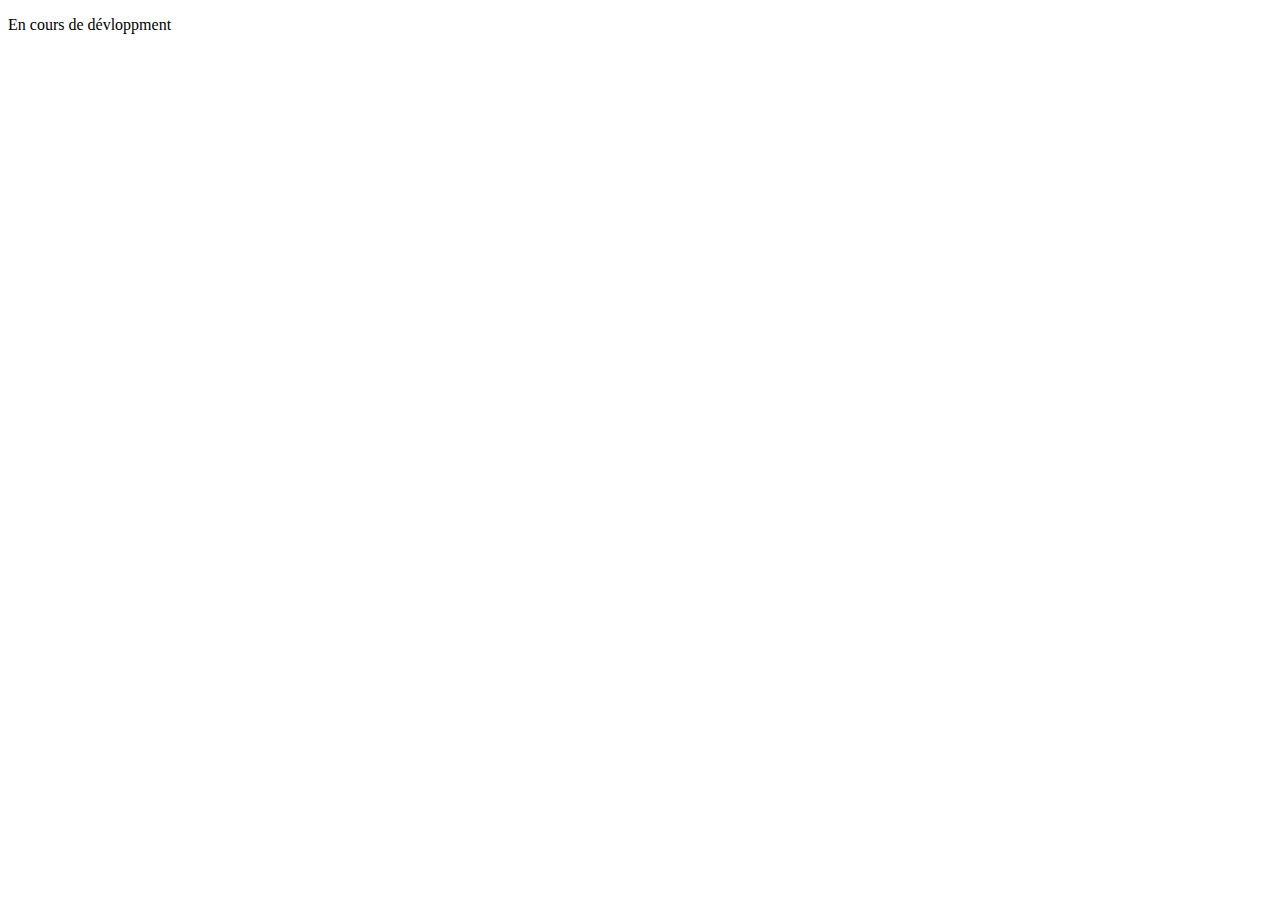
<file: fav-products.html>
<!DOCTYPE html>
<html lang="en">
<head>
  <meta charset="UTF-8">
  <meta name="viewport" content="width=device-width, initial-scale=1.0">
  <title>Profil</title>
</head>
<body>


    <p>En cours de dévloppment</p>
    <div id="fav-products"></div>

  <script src="fav-products.js"></script>
</body>
</html>
</file>
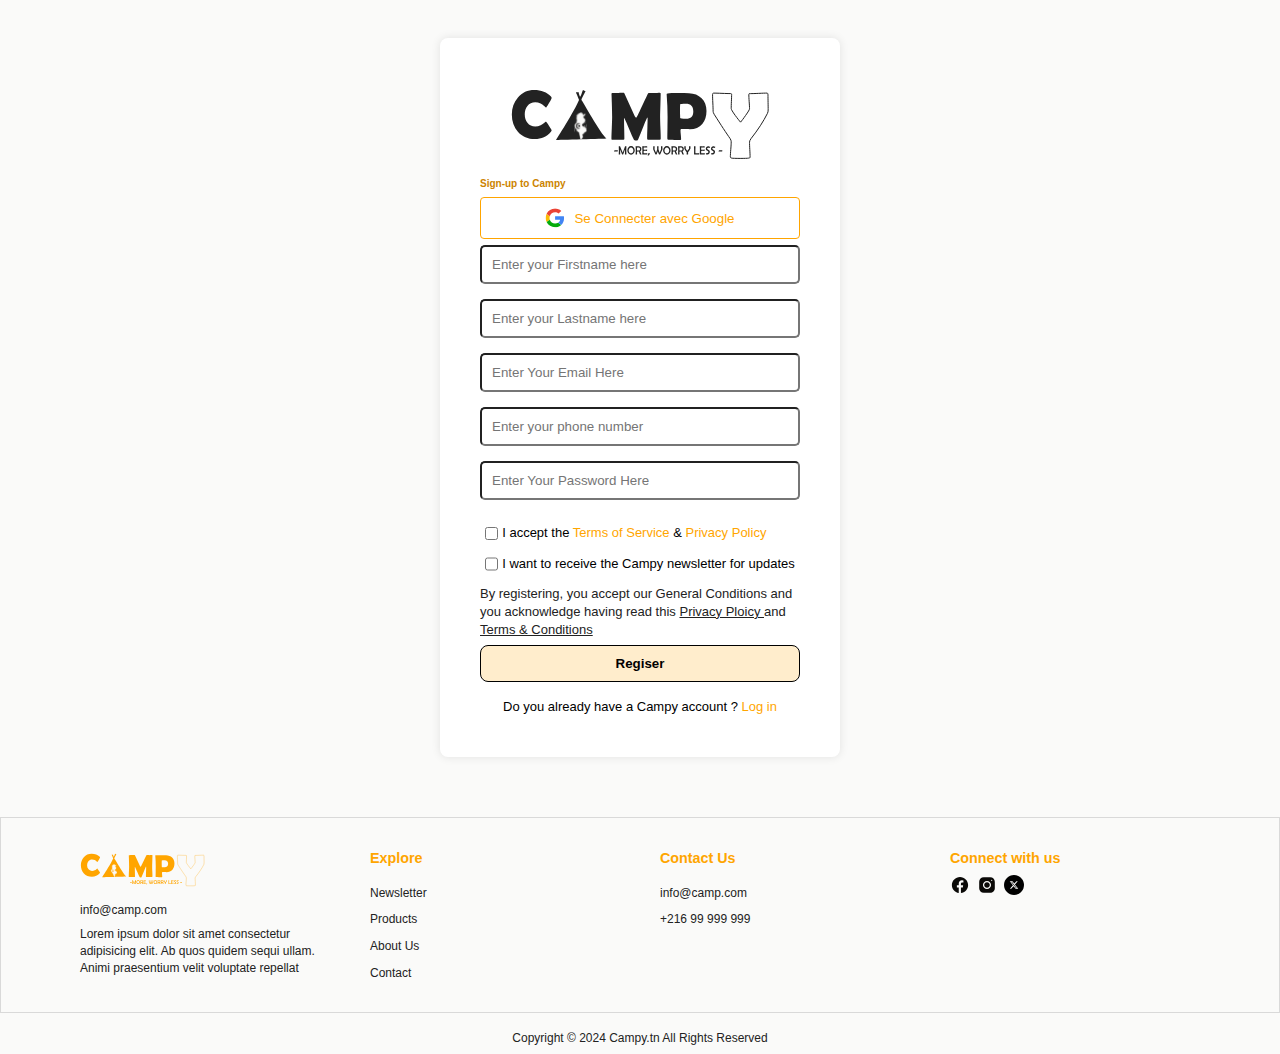
<file: inscription.html>
<!DOCTYPE html>
<html lang="en">
<head>
    <meta charset="UTF-8">
    <meta name="viewport" content="width=device-width, initial-scale=1.0">
    <link rel="stylesheet" href="inscription.css">
    <title>Inscription</title>
</head>
<body>
    <div class="signup-container">

        <img src="./assets/logo-1.svg" alt="logo">
        <div class="title">
            <p>Sign-up to Campy</p>
        </div>  
        <button class="sign-google"> <img src="./assets/icon-1.svg" alt="logo google"> Se Connecter avec Google</button>

    <form id="inscription-form">
        <div class="input-form">
            <input type="text" id="nom" name="nom" placeholder="Enter your Firstname here" required>
            <input type="text" id="prenom" name="prenom" placeholder="Enter your Lastname here" required>
            <input type="email" id="email" name="email" placeholder="Enter Your Email Here" required>
            <input type="tel" name="tel" id="tel" placeholder="Enter your phone number">
            <input type="password" id="mdp" name="mdp" placeholder="Enter Your Password Here" required>
        </div>
    
        <div class="accept">
            <div class="accept-privacy">
                <input type="checkbox" id="accept-policy" name="accept-policy"><label for="accept-policy">I accept the <a href="#" > Terms of Service</a> & <a href="#" >Privacy Policy</a></label>
            
            </div>
            <div class="newsletter">
                <input type="checkbox" id="newsletter" name="newsletter"><label for="newsletter">I want to receive the Campy newsletter for updates</label>
            </div>


        </div>


        <div class="commentaire">
            <p>
                By registering, you accept our General Conditions and you acknowledge having read this <a href="#">Privacy Ploicy </a>and <a href="#">Terms & Conditions</a>
            </p>
        </div>
        <button class="inscription-button" type="button" onclick="effectuerInscription()">Regiser</button>
        <p class="login">Do you already have a Campy account ? <a href="connexion.html">Log in</a></p>
</div>

    </form>
</div>



<script src="inscription.js"></script>
<!--
    
    <h1>Inscription</h1>
    <form id="inscription-form">
        <label for="nom">Nom :</label>
        <input type="text" id="nom" name="nom" required><br>
            
            <label for="prenom">Prénom :</label>
            <input type="text" id="prenom" name="prenom" required><br>
            
            <label for="email">Email :</label>
            <input type="email" id="email" name="email" required><br>
            
            <label for="tel">Téléphone :</label>
            <input type="number" id="tel" name="tel" required><br>
            
            <label for="mdp">Mot de passe :</label>
            <input type="password" id="mdp" name="mdp" required><br>
            
            <button type="button" onclick="effectuerInscription()">S'Inscrire</button>
        </form>
        <a href="connexion.html">Se connecter</a>
        <script src="inscription.js"></script>
    -->
</body>

    <footer>
        <div class="footer_up">
                <div class="foot_item1">
                    <img src="./assets/LOGO-NAVBAR.svg" alt="logo">
                    <p>info@camp.com</p>
                    <p>Lorem ipsum dolor sit amet consectetur adipisicing elit. Ab quos quidem sequi ullam. Animi praesentium velit voluptate repellat</p>
                </div>
                <div class="foot_item2">
                    <h4>Explore</h4>
                    <ul>
                        <li>Newsletter</li>
                        <li>Products</li>
                        <li>About Us</li>
                        <li>Contact</li>
                    </ul>
                </div>
                <div class="foot_item3">
                    <h4>Contact Us</h4>
                    <ul>
                        <li><p>info@camp.com</p></li>
                        <li><p>+216 99 999 999</p></li>
                
                    </ul>
                </div>
                <div class="foot_item4">
                    <h4>Connect with us</h4>
                    <ul>
                        <li><a href=""><img src="./assets/icons8-facebook (1).svg" alt="facebook"></a></li>
                        <li><a href=""><img src="./assets/icons8-instagram.svg" alt=""></a></li>
                        <li><a href=""><img src="./assets/x-social-media-round-icon.svg" alt=""></a></li>
                    
                    </ul>
                </div>
               
        </div>
        <div class="footer_down"> 
            <p>Copyright &COPY; 2024 Campy.tn All Rights Reserved</p>
        </div>

       
        
    </footer>
</html>
</file>
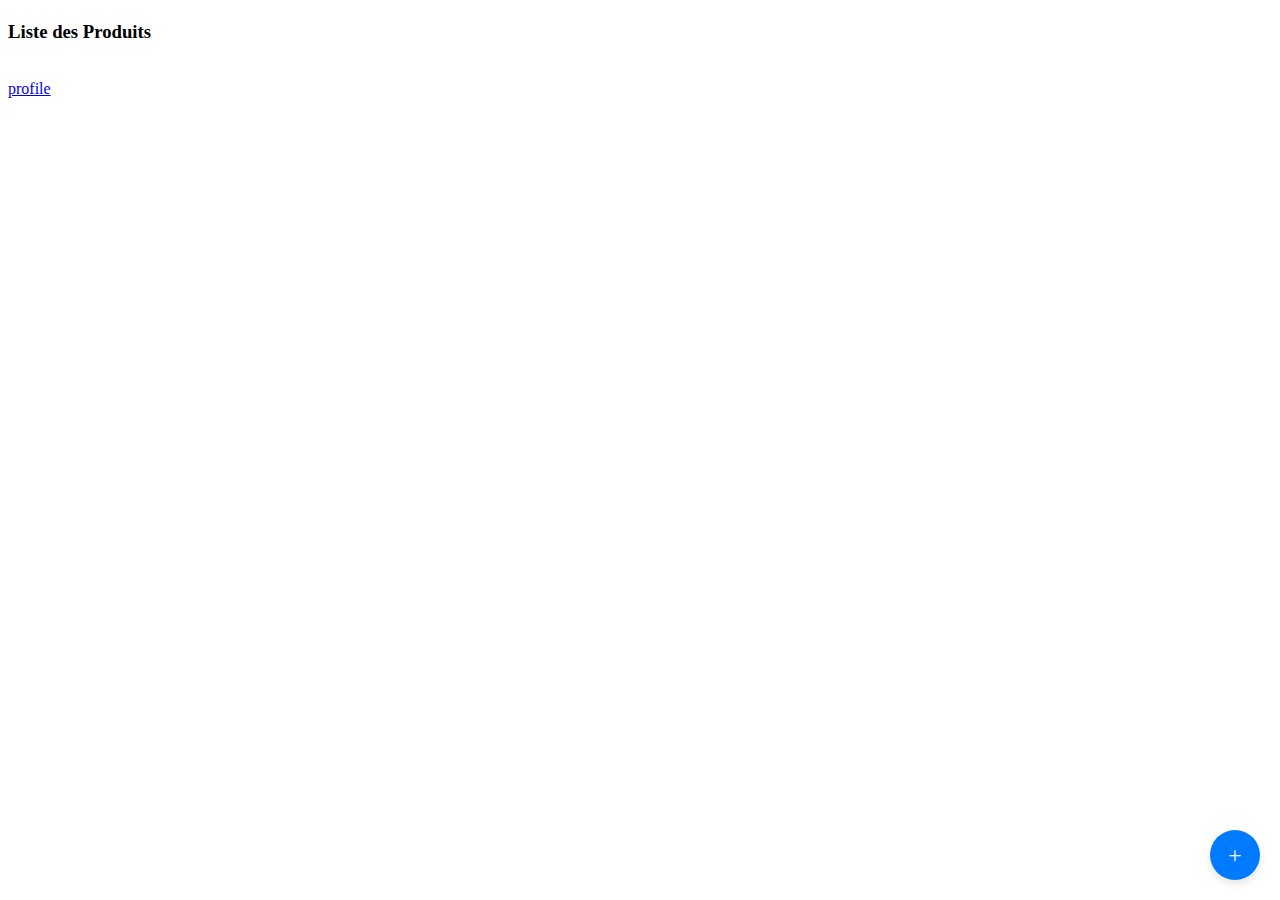
<file: main.html>
<!DOCTYPE html>
<html lang="en">
<head>
  <meta charset="UTF-8">
  <meta name="viewport" content="width=device-width, initial-scale=1.0">
  <title>Produits</title>
  <link rel="stylesheet" href="main.css">
</head>
<body>
  <h1 id="bonjour"></h1>
  <h3>Liste des Produits</h3>

  <div id="products-container"></div>
  <br>
  <a href="profile.html">profile</a>
  <a href="product-publish.html" class="floating-button">+</a>

  <script src="main.js"></script>

</body>
</html>
</file>
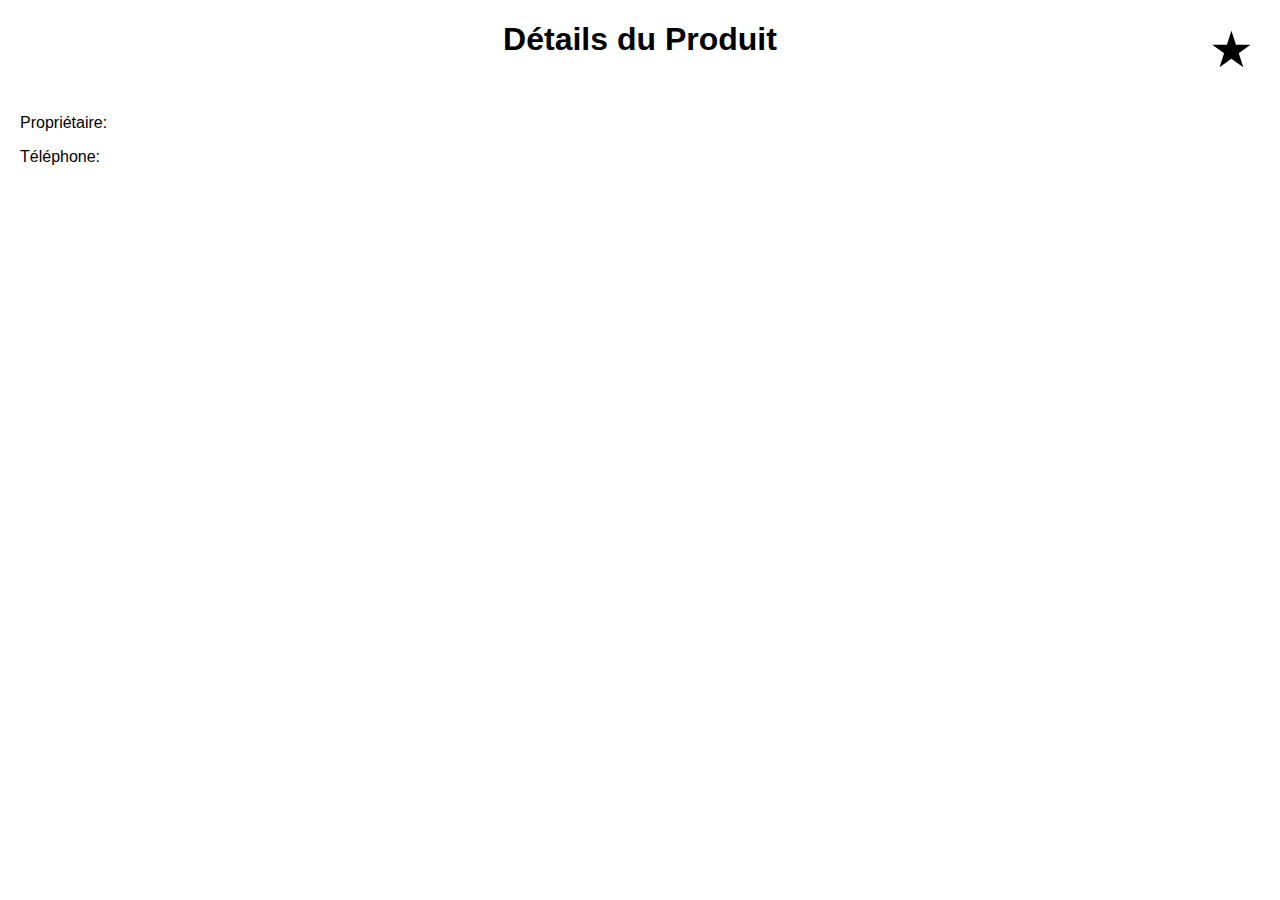
<file: product-details.html>
<!DOCTYPE html>
<html lang="en">
<head>
  <meta charset="UTF-8">
  <meta name="viewport" content="width=device-width, initial-scale=1.0">
  <title>Détails du Produit</title>
  <link rel="stylesheet" href="product-details.css">
</head>
<body>

  <h1>Détails du Produit</h1>

  <div id="product-details"></div>

  <button id="favorite-button">★</button>
  <!--<button id="buy-button">Contacter</button>-->

  <br>
  <p id="prop">Propriétaire: </p>
  <p id="tel">Téléphone: </p>

  <script src="product-details.js"></script>
</body>
</html>
</file>
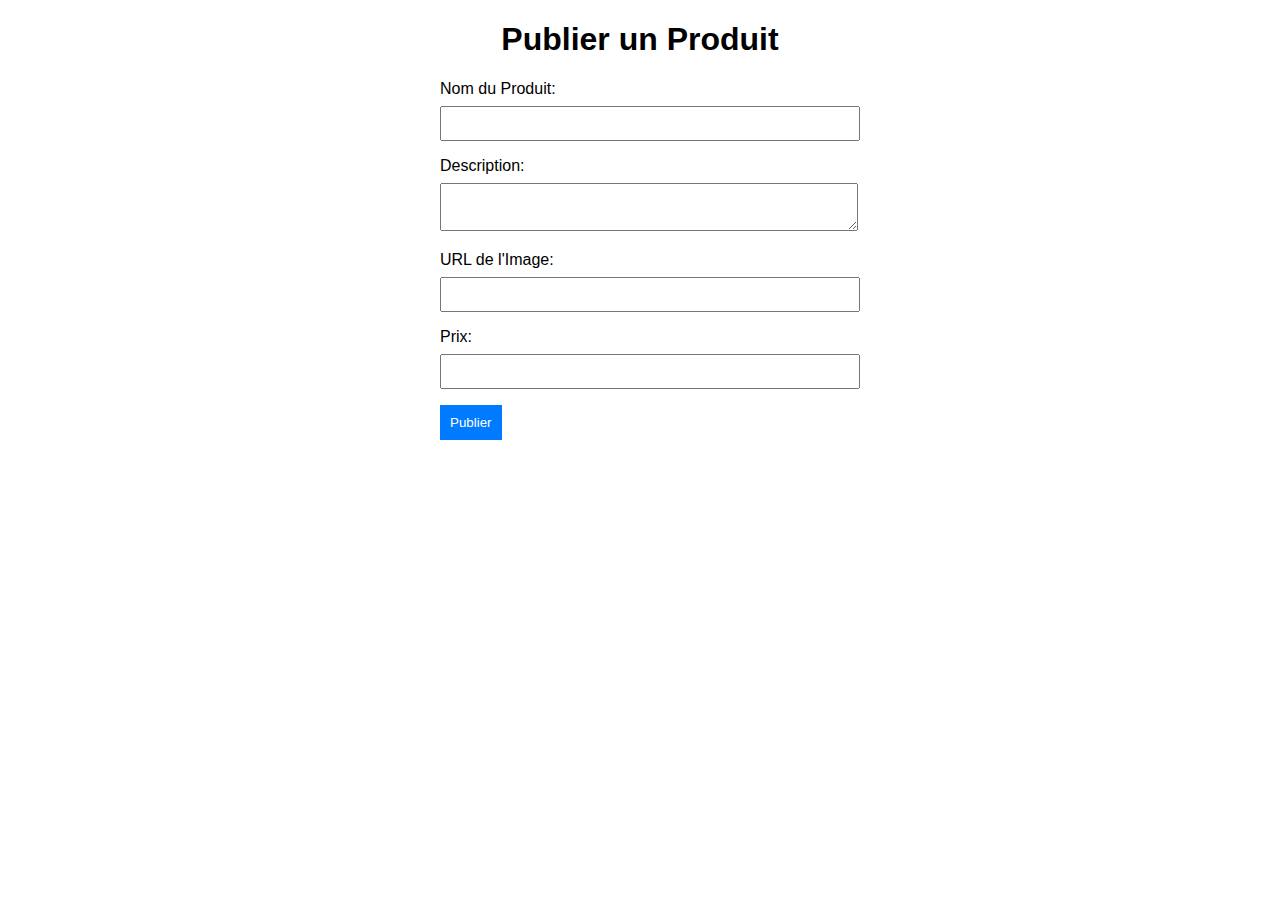
<file: product-publish.html>
<!DOCTYPE html>
<html lang="en">
<head>
  <meta charset="UTF-8">
  <meta name="viewport" content="width=device-width, initial-scale=1.0">
  <title>Publier un Produit</title>
  <link rel="stylesheet" href="product-publish.css">
</head>
<body>

  <h1>Publier un Produit</h1>

  <form id="product-form">
    <label for="name">Nom du Produit:</label>
    <input type="text" id="name" name="name" required>

    <label for="description">Description:</label>
    <textarea id="description" name="description" required></textarea>

    <label for="image">URL de l'Image:</label>
    <input type="url" id="image" name="image" required>

    <label for="price">Prix:</label>
    <input type="number" id="price" name="price" step="1" required>


    <button type="button" onclick="effectuerPublication()">Publier</button>
  </form>

  <script src="product-publish.js"></script>
</body>
</html>
</file>
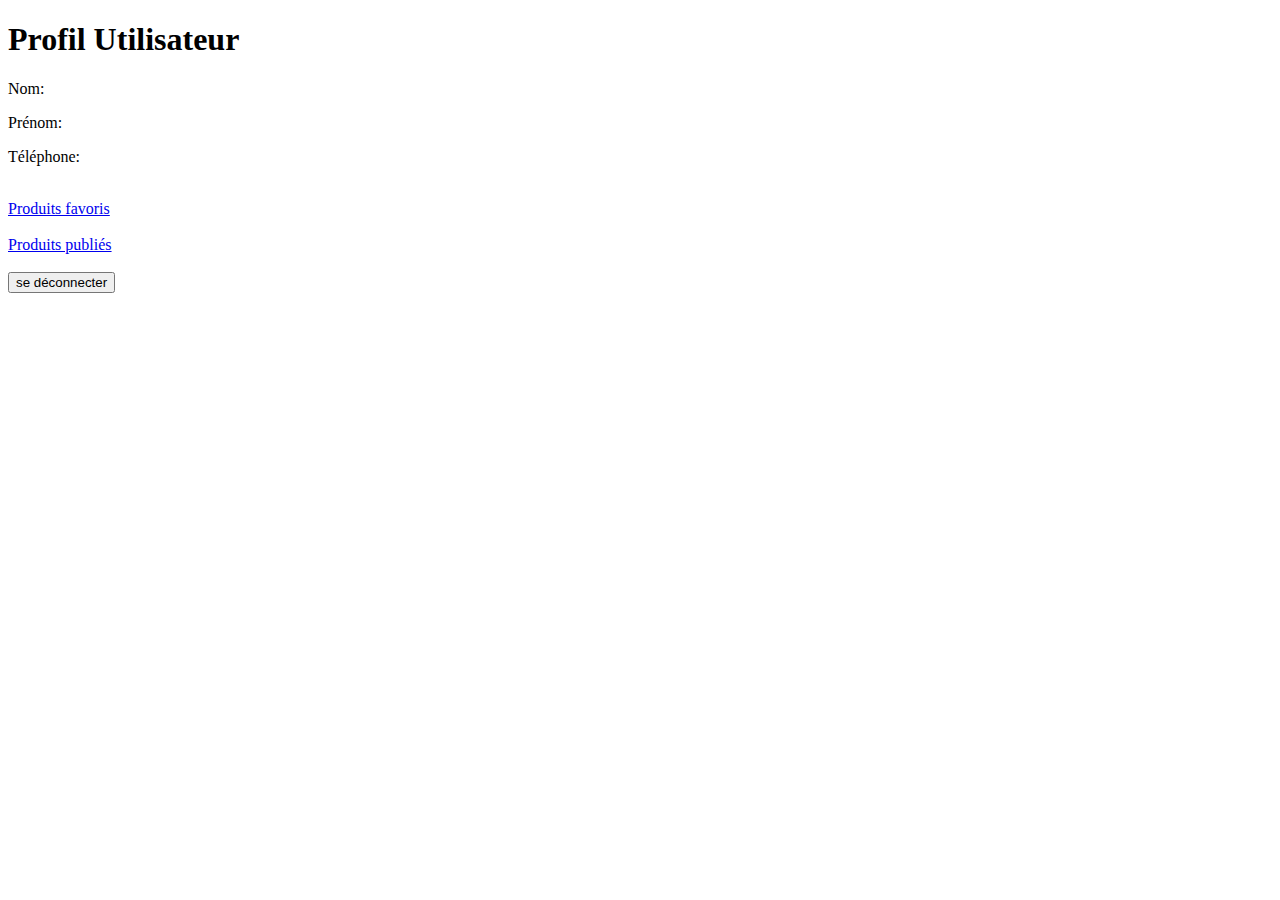
<file: profile.html>
<!DOCTYPE html>
<html lang="en">
<head>
  <meta charset="UTF-8">
  <meta name="viewport" content="width=device-width, initial-scale=1.0">
  <title>Profil</title>
</head>
<body>

  <h1>Profil Utilisateur</h1>

  <p>Nom: <span id="nom"></span></p>
  <p>Prénom: <span id="prenom"></span></p>
  <p>Téléphone: <span id="telephone"></span></p><br>

  <a href="fav-products.html">Produits favoris</a><br><br>
  <a href="published-products.html">Produits publiés</a><br><br>
  <input type="button" value="se déconnecter" onclick="clearLocalStorageAndRedirect()">

  <script src="profile.js"></script>
</body>
</html>
</file>
<file: inscription.css>
:root {
    /* Colors */
    --color-1: #CC8400; /* Primary Dark Orange */
    --color-2: #FFA500; /* Primary Orange */
    --color-3: #FFC966; /* Secondary Light Orange */
    --color-4: #FFEDCC; /* Secondary Peach */
    --green: #04AC0B; /* Correct Message */
    --red: #FF0000; /* Error Message */
    --light: #FAFAF9; /* Light */
    --dark: #222222; /* Dark */
    --gray-1: #D9D9D9; /* Light Gray */
    --gray-dark: #A9A9A9; /* Dark Gray */
    
    /* Font Sizes */
    --h1-size: 48px;
    --h2-size: 40px;
    --h3-size: 33px;
    --h4-size: 28px;
    --h5-size: 23px;
    --title-1-size: 19px;
    --title-2-size: 16px;
    --body-size: 13px;
    --caption-size: 11px;

    /* Font Weights */
    --h1-weight: bold;
    --h2-weight: bold;
    --h3-weight: bold;
    --h4-weight: bold;
    --h5-weight: bold;
    --title-1-weight: normal;
    --title-2-weight: normal;
    --body-weight: normal;
    --caption-weight: normal;

    /* Line Heights */
    --h1-line-height: 1.4;
    --h2-line-height: 1.4;
    --h3-line-height: 1.4;
    --h4-line-height: 1.4;
    --h5-line-height: 1.4;
    --title-1-line-height: 1.4;
    --title-2-line-height: 1.4;
    --body-line-height: 1.4;
    --caption-line-height: 1.4;

    /* Font Family */
    --font-family: Arial, sans-serif;

    /* Apply Styles */
    /* Headings */
    h1, h2, h3, h4, h5 {
        font-family: var(--font-family);
        font-weight: bold;
    }

    h1 { font-size: var(--h1-size); line-height: var(--h1-line-height); }
    h2 { font-size: var(--h2-size); line-height: var(--h2-line-height); }
    h3 { font-size: var(--h3-size); line-height: var(--h3-line-height); }
    h4 { font-size: var(--h4-size); line-height: var(--h4-line-height); }
    h5 { font-size: var(--h5-size); line-height: var(--h5-line-height); }

    /* Titles */
    .title-1 { font-family: var(--font-family); font-weight: normal; font-size: var(--title-1-size); line-height: var(--title-1-line-height); }
    .title-2 { font-family: var(--font-family); font-weight: normal; font-size: var(--title-2-size); line-height: var(--title-2-line-height); }

    /* Body */
    body { font-family: var(--font-family); font-weight: normal; font-size: var(--body-size); line-height: var(--body-line-height); }

    /* Caption */
    .caption { font-family: var(--font-family); font-weight: normal; font-size: var(--caption-size); line-height: var(--caption-line-height); }

    /* Bold Styles */
    h1.bold, h2.bold, h3.bold, h4.bold, h5.bold, .title-1.bold, .title-2.bold, body.bold, .caption.bold {
        font-weight: bold;
    }
}

















*{
    margin: 0;
    padding:0;
    box-sizing: border-box;
}

body {
    font-family: Arial, sans-serif;
    background-color: var(--light);
    text-align: center;
    margin: 0;
    display: flex;
    flex-direction: column;
    align-items: center;
    justify-content: space-around;
    height: 100vh;
    width: 100%;
    gap: 40px;

}

.signup-container {
    margin-top: 3%;
    background-color: #fff;
    padding: 40px;
    border-radius: 8px;
    box-shadow: 0 0 10px rgba(0, 0, 0, 0.1);
    max-width: 400px;
    width: 100%;
    max-height:800px; 
    height: auto;
    display: flex;
    flex-direction: column;
    align-items: center;
    justify-content: center;
    gap: 6px;
}

.sign-google{
    background-color: #fff;
    color:var(--color-2);
    padding: 10px 20px;
    border-radius: 4px;
    cursor: pointer;
    display: flex;
    align-items: center;
    justify-content: center;
    width: 100%;
    border: 1px solid var(--color-2);
    gap: 9px;
}
.sign-google img{
    width: 20px;
    height: 20px;
}
.title{
    display: flex;
    justify-content: flex-start;
    align-items: center;
    flex-direction: row;
    width: 100%;
}
.title p{
    font-size: 10px;
    font-weight: bold;
    color: var(--color-1);
   
    
}
#inscription-form{
    display: flex;
    flex-direction: column;
    align-items: center;
    justify-content: center;
    gap: 6px;
    width: 100%;
    max-width: 400px;
}

.input-form{
    display: flex;
    flex-direction: column;
    align-items: center;
    justify-content: center;
    width: 100%;
    gap: 3px;
}


input[type="email"],input[type="password"],input[type="text"],input[type="tel"]{
    width: 100%;
    padding: 10px;
    border-radius: 5px;
    margin-bottom: 12px;
}
input[type="checkbox"]:checked + .checkbox-custom {
    background-color: var(--color-2);
}

.accept{
    display: flex;
    justify-content: flex-start;
    align-items: center;
    flex-direction: column;
}
.accept-privacy{
    display: flex;
    justify-content: flex-start;
    width: 100%;
    flex-direction: row;
    gap:4px;
    padding-top: 6px;
    padding-bottom: 6px;
}
.accept-privacy a{
    text-decoration: none;
    color: var(--color-2);
    font-weight: 400;
}
.accept-privacy a:hover{
    text-decoration: underline;
    transition: 0.1s;
}
.newsletter{
    display: flex;
    justify-content: flex-start;
    width: 100%;
    flex-direction: row;
    gap:4px;
    padding-top: 6px;
    padding-bottom: 6px;
}
.newsletter a{
    text-decoration: none;
    color: var(--color-2);
    font-weight: 400;
}
.newsletter a:hover{
    text-decoration: underline;
    transition: 0.1s;
}
.commentaire{
    display: flex;
    justify-content: flex-start;
    align-items: center;
    flex-direction: column;
    color: var(--dark);
    font-weight: 300;
}
.commentaire p{
    text-align: left;
}
.commentaire p a{
    text-decoration: underline;
    color: var(--dark);
    font-weight: 200;
}
.inscription-button{
    background-color: var(--color-4);
    padding: 10px 20px;
    border-radius: 8px;
    cursor: pointer;
    display: flex;
    align-items: center;
    justify-content: center;
    width: 100%;
    border: 1px solid black;
    font-weight: 600;
}
.inscription-button:hover{
    background-color: var(--color-2);
    color: #fff;
    border: 1px solid var(--color-2);
    transition: 0.2s ease-in-out;
}

footer{
    display: flex;
    align-items:center;
    justify-content:center;
    gap: 10px;
    width: 100%;
    background-color: var(--light);
    color: var(--dark);
    flex-direction: column;
    margin-top:20px;
    bottom: 0;

}
footer .footer_up h4{
    color: var(--color-2);

}

footer .footer_up{
    display: flex;
    align-items: flex-start;
    justify-content: center;
    gap: 20px;              
    padding: 20px 40px;
    border: 1px solid var(--gray-1);
    width: 100%;
    
}
footer .footer_up .foot_item1{
    display: flex;
    align-items:flex-start;
    justify-content: center;
   width: 270px;
    gap: 7px;
    padding: 10px;
    flex-direction: column;
    text-align: left;
}


footer .footer_up .foot_item1 img{
    width: 50%;
}

footer .footer_up .foot_item1 p{
    font-size: 12px;
    font-weight: 200;
}

footer .footer_up .foot_item2{
    display: flex;
    align-items:flex-start;
    justify-content: center;
    width: 270px;
    gap: 7px;
    padding: 10px;
    flex-direction: column;
    text-align: left;
}

footer .footer_up .foot_item2 ul{
    display: flex;
    align-items:flex-start;
    justify-content: center;
    flex-direction: column;
    gap: 10px;
    list-style-type: none;
    color: var(--white);
    font-weight: 200;
    margin-top: 10px;
}
footer .footer_up .foot_item2 ul li{
    font-size: 12px;
}

footer .footer_up .foot_item3{
    display: flex;
    align-items:flex-start;
    justify-content: center;
    width: 270px;
    gap: 7px;
    padding: 10px;
    flex-direction: column;
    text-align: left;
}

footer .footer_up .foot_item3 ul{
    display: flex;
    align-items:flex-start;
    justify-content: center;
    flex-direction: column;
    gap: 10px;
    list-style-type: none;
    color: var(--white);
    font-size: 0.9em;
    font-weight: 200;
    margin-top: 10px;
}
footer .footer_up .foot_item3 ul li p{
    font-size: 12px;
}

footer .footer_up .foot_item4{
    display: flex;
    align-items:flex-start;
    justify-content: center;
    width: 270px;
    gap: 7px;
    padding: 10px;
    flex-direction: column;
    text-align: left;
}
footer .footer_up .foot_item4 ul{
    display: flex;
    align-items:center;
    justify-content: center;
    gap: 7px;
    list-style-type: none;
    color: var(--white);
    font-size: 13px;
    font-weight: 200;
}
footer .footer_up .foot_item4 ul li img{    
    width: 20px;
    height: 20px;
 
}


footer .footer_up .foot_item5{
    display: flex;
    align-items:flex-start;
    justify-content: center;
    width: 270px;
    gap: 7px;
    padding: 10px;
    flex-direction: column;
    text-align: left;
}
footer .footer_up .foot_item5 form{
    display: flex;
    gap: 7px;
    justify-content: center;
    align-items: center;    
}
footer .footer_up .foot_item5 form input{
    border: 2px solid var(--white);
    border-radius: 12px;
    font-size: 0.9em;
    padding-top: 9px;
    padding-bottom: 9px;


}
footer .footer_up .foot_item5 form button{
    width: 80px;
    border-radius: 12px;
    border: 1px solid var(--white);
    background-color: var(--black);
    color: var(--white);
    padding-top: 10px;
    padding-bottom: 10px;
    padding-left: 10px;
    padding-right: 10px;
    text-align: center;
    cursor: pointer;
}
footer .footer_up .foot_item5 form button:hover{
    box-shadow: var(--white) 0px 1px 2px 0px, var(--white) 0px 1px 3px 1px;
}
footer .footer_up .foot_item5 p{
    font-size: 0.77em;
}

footer .footer_up h4{
    border: 0;
    border-bottom: 2px solid var(--primary);
    font-size: 1.1em;
}
footer .footer_down{
    padding-top:7px;
    padding-bottom: 7px;
}
footer .footer_down p{
    font-size: 12px;
    font-weight: 100;
}
footer .footer_down:hover{
    color: var(--color-2);
    cursor: pointer;
    transition: 0.1s ease-in-out;
}

.login{
    margin-top: 10px;
}
.login a{
    margin-top: 20px;
    text-decoration: none;
    color: var(--color-2);
}
</file>
<file: main.css>
body {
  position: relative;
  margin-bottom: 60px; /* Pour laisser de l'espace en bas pour le bouton flottant */
}

.floating-button {
  position: fixed;
  bottom: 20px;
  right: 20px;
  width: 50px;
  height: 50px;
  font-size: 24px;
  background-color: #007bff;
  color: #fff;
  border: none;
  border-radius: 50%;
  padding: 0; /* Ajuste la taille du bouton sans padding */
  text-align: center;
  text-decoration: none;
  cursor: pointer;
  box-shadow: 0 4px 8px rgba(0, 0, 0, 0.1);
  line-height: 50px; /* Centre le contenu verticalement */
}
</file>
<file: product-details.css>
body {
  font-family: Arial, sans-serif;
  margin: 20px;
}

h1 {
  text-align: center;
}

#favorite-button {
  position: fixed;
  top: 20px;
  right: 20px;
  font-size: 50px;
  background-color: transparent;
  color: black; /* couleur jaune pour l'étoile */
  border: none;
  //text-shadow: 0 0 2px black; /* ombre pour créer un contour noir */
  cursor: pointer;
}
</file>
<file: product-publish.css>
body {
  font-family: Arial, sans-serif;
  margin: 20px;
}

h1 {
  text-align: center;
}

form {
  max-width: 400px;
  margin: 0 auto;
}

label {
  display: block;
  margin-bottom: 8px;
}

input,
textarea {
  width: 100%;
  padding: 8px;
  margin-bottom: 16px;
}

button {
  background-color: #007bff;
  color: #fff;
  border: none;
  padding: 10px;
  cursor: pointer;
}

body {
  font-family: Arial, sans-serif;
  margin: 20px;
}
</file>
